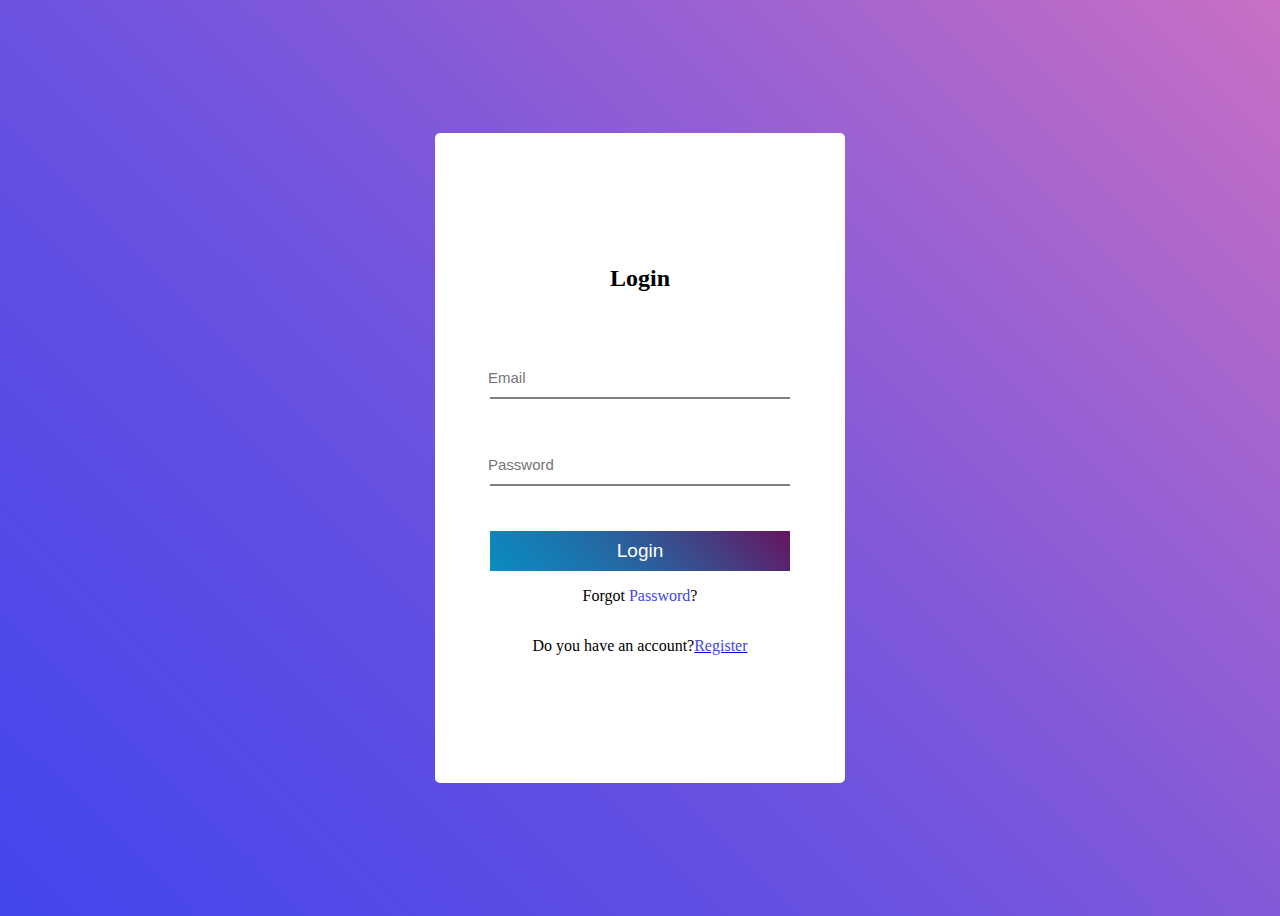
<file: login.html>
<!DOCTYPE html>
<html lang="en">
<head>
    <meta charset="UTF-8">
    <meta name="viewport" content="width=device-width, initial-scale=1.0">
    <title>Login Form</title>
    <link rel="stylesheet" href="style.css">

</head>
<body>
    <div class="container">
        <div class="Form login-form">
            <h2>Login</h2>

            <form action="#" id="loginform">
                <div class="input-box">
                  
                    <input type="email" placeholder="Email">
                </div>

                <div class="input-box">
                  
                    <input type="text" placeholder="Password">
                    </div>

                    <button class="btn" type="button" onclick="login()">Login</button>

                    <div class="forgot-section">
                    <p>Forgot <span>Password</span>?</p>
                     </div>
                     <div class="forgot-section">
                        <p>Do you have an account?<a href="register.html"><span>Register</span></a></p>
                         
                    </div> 
                
            </form>
        </div>
        </div>
       
</body>
</html>
</file>
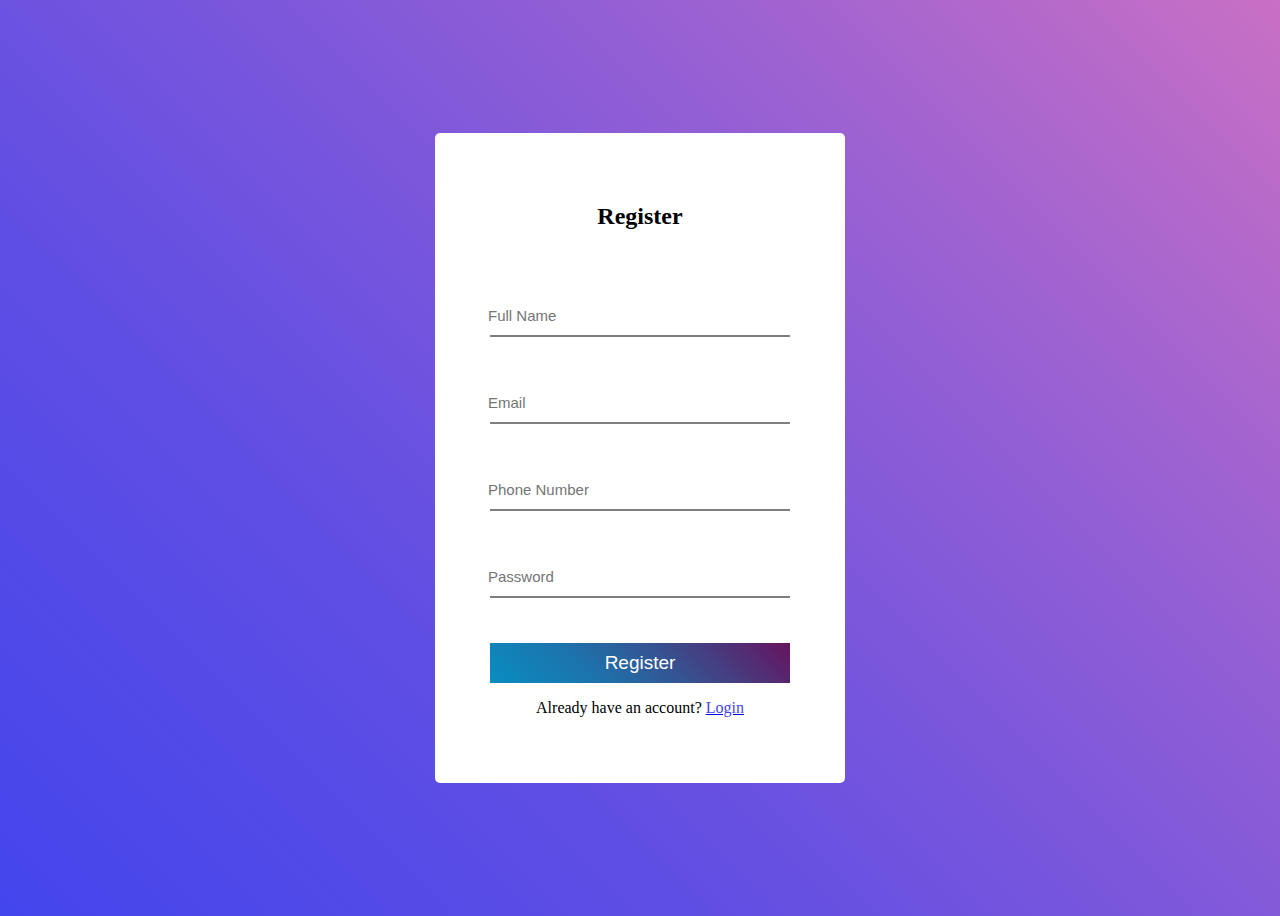
<file: register.html>
<!DOCTYPE html>
<html lang="en">
<head>
    <meta charset="UTF-8">
    <meta name="viewport" content="width=device-width, initial-scale=1.0">
    <title>Register Form</title>
    <link rel="stylesheet" href="style.css">
</head>
<body>
    <div class="container">
        <div class="Form register-form">
            <h2>Register</h2>

            <form action="#" id="registerForm">
                <div class="input-box">
                    <input type="text" placeholder="Full Name" id="registerName">
                </div>

                <div class="input-box">
                    <input type="email" placeholder="Email" id="registerEmail">
                </div>

                <div class="input-box">
                    <input type="text" placeholder="Phone Number" id="registerPhone">
                </div>

                <div class="input-box">
                    <input type="password" placeholder="Password" id="registerPassword">
                </div>

                <button class="btn" type="button" onclick="register()">Register</button>

                <div class="forgot-section">
                    <p>Already have an account? <a href="login.html"><span>Login</span></a></p>
                </div>
            </form>
        </div>
    </div>

    <script>
        function register() {
            const name = document.getElementById('registerName').value;
            const email = document.getElementById('registerEmail').value;
            const phone = document.getElementById('registerPhone').value;
            const password = document.getElementById('registerPassword').value;
            alert('Name: ' + name + '\nEmail: ' + email + '\nPhone: ' + phone + '\nPassword: ' + password);
        }
    </script>
</body>
</html>
</file>
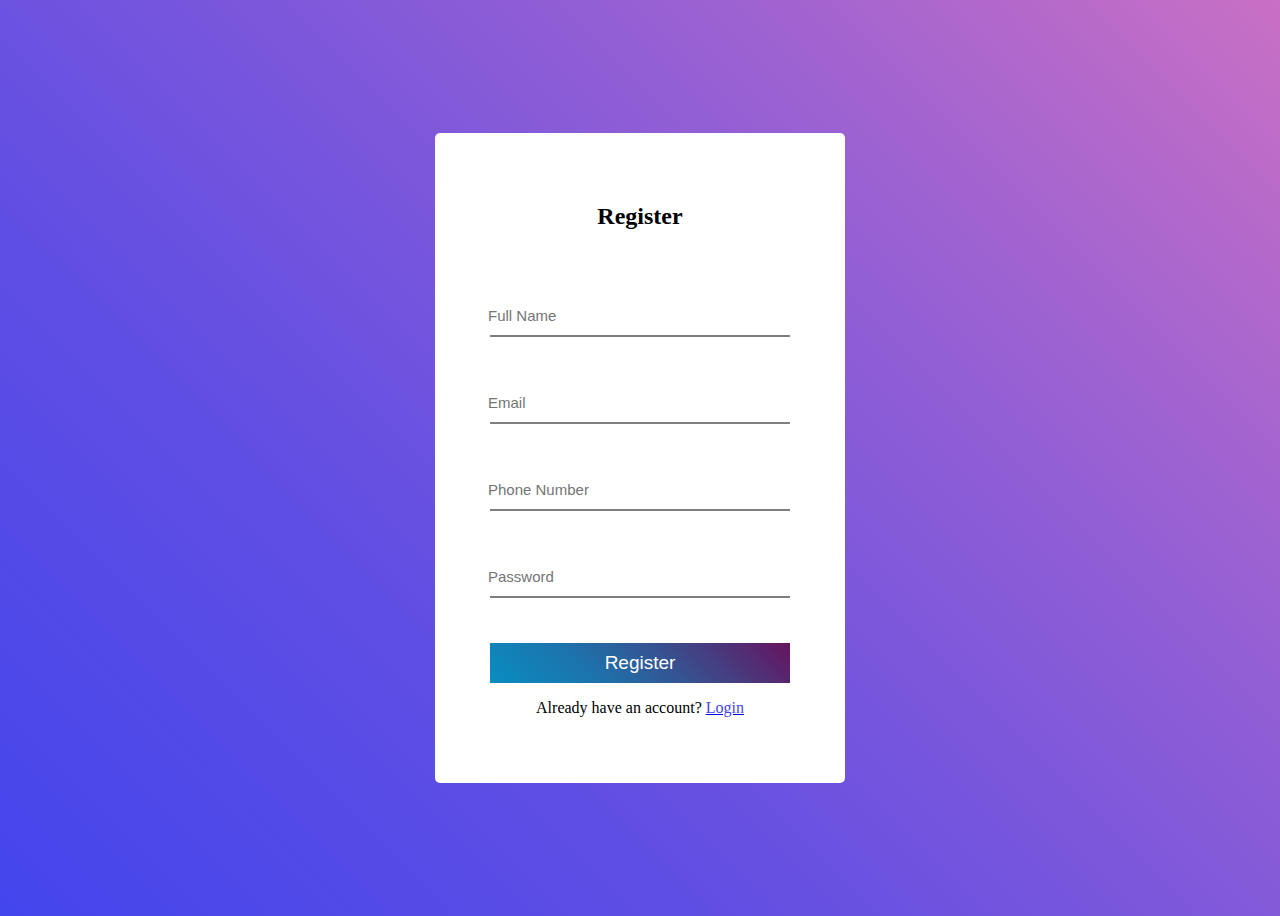
<file: Register.html>
<!DOCTYPE html>
<html lang="en">
<head>
    <meta charset="UTF-8">
    <meta name="viewport" content="width=device-width, initial-scale=1.0">
    <title>Register Form</title>
    <link rel="stylesheet" href="style.css">
</head>
<body>
    <div class="container">
        <div class="Form register-form">
            <h2>Register</h2>

            <form action="#" id="registerForm">
                <div class="input-box">
                    <input type="text" placeholder="Full Name" id="registerName">
                </div>

                <div class="input-box">
                    <input type="email" placeholder="Email" id="registerEmail">
                </div>

                <div class="input-box">
                    <input type="text" placeholder="Phone Number" id="registerPhone">
                </div>

                <div class="input-box">
                    <input type="password" placeholder="Password" id="registerPassword">
                </div>

                <button class="btn" type="button" onclick="register()">Register</button>

                <div class="forgot-section">
                    <p>Already have an account? <a href="index.html"><span>Login</span></a></p>
                </div>
            </form>
        </div>
    </div>

    <script>
        function register() {
            const name = document.getElementById('registerName').value;
            const email = document.getElementById('registerEmail').value;
            const phone = document.getElementById('registerPhone').value;
            const password = document.getElementById('registerPassword').value;
            alert('Name: ' + name + '\nEmail: ' + email + '\nPhone: ' + phone + '\nPassword: ' + password);
        }
    </script>
</body>
</html>
</file>
<file: style.css>
body{
    display: flex;
    justify-content: center;
    align-items: center;
    min-height: 100vh;
    background: linear-gradient(45deg, #4345ec,60%, #c970c4);
}

.container{
    height:  650px;
    width: 410px;
    background: white;
    border-radius: 5px;
    display: flex;
    justify-content: center;
    align-items: center;
    flex-direction: column;
    overflow: hidden;
    position: relative;
}

.Form{
    display: flex;
    justify-content: center;
    align-items: center;
    flex-direction: column;
}





.input-box{
margin: 45px 0;
height: 40px;
width: 300px;
border-bottom: 2px solid rgba(0,0,0,.5);
position: relative;
}

.input-box input{
width: 100%;
height: 100%;
float: right;
border: none;
outline: none;
font-size: 15px;
background: transparent;
}

.btn{
    width: 100%;
    height: 40px;
    border: none;
    background: linear-gradient(45deg ,#098dc1,60% ,#66135e);
    font-size: 19px;
    color: white;
}

.forgot-section{
    display: flex;
    justify-content: center;
    align-items: center;
    width: 100%;
    margin-top: 0px;
}

.forgot-section span{
   
    color: #4345ec;
}
</file>
